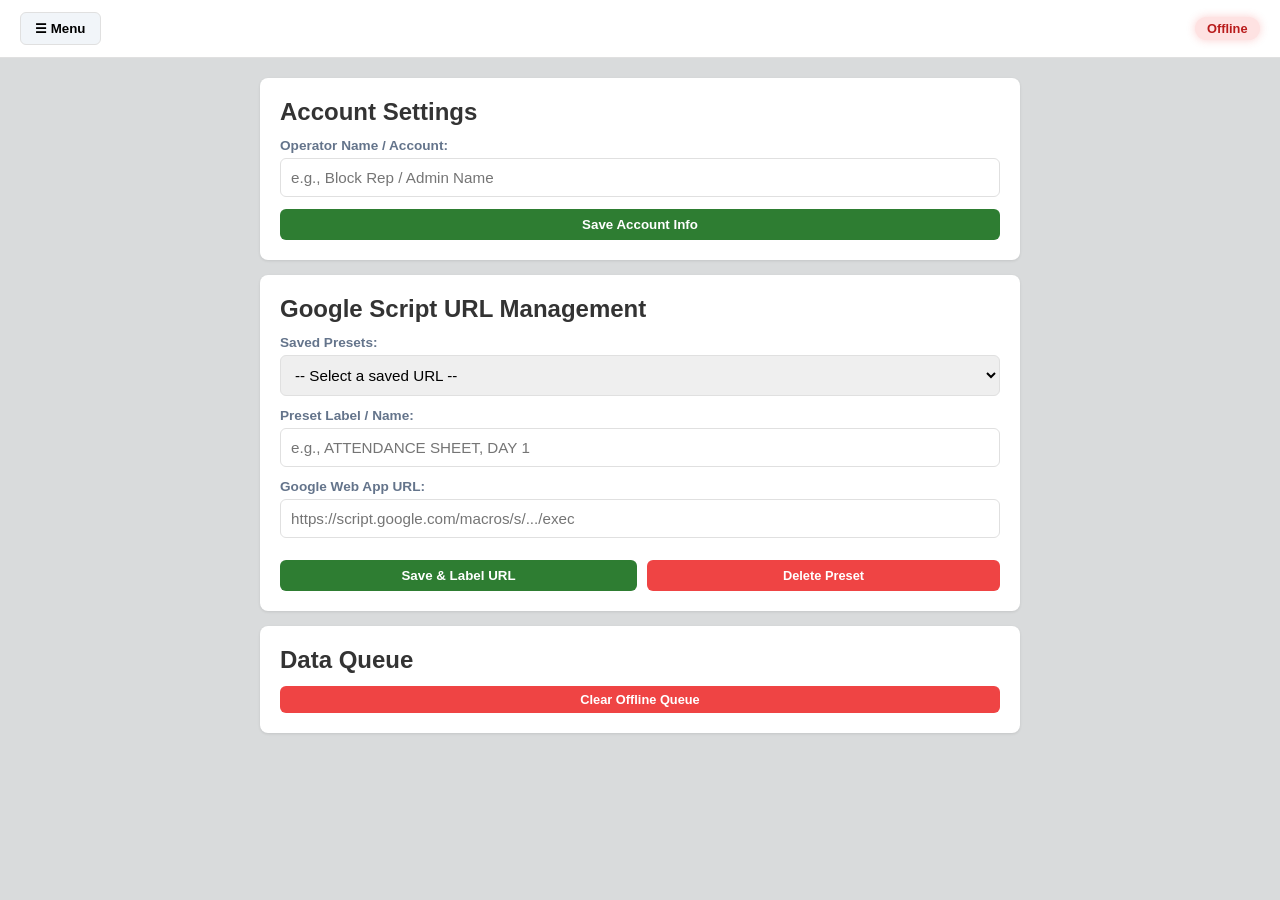
<file: settings.html>
<!DOCTYPE html>
<html lang="en">
<head>
  <meta charset="UTF-8">
  <meta name="viewport" content="width=device-width, initial-scale=1.0">
  <title>Settings</title>
  <link rel="stylesheet" href="style.css">
</head>
<body>

  <!-- Overlay -->
  <div id="overlay" onclick="toggleSidebar()"></div>

  <!-- Sidebar -->
  <aside id="sidebar" class="sidebar">
    <div class="sidebar-header">
      <h2>Menu</h2>
      <button class="close-btn" onclick="toggleSidebar()">&times;</button>
    </div>
    <nav class="sidebar-nav">
      <a href="index.html" class="nav-item"><span class="icon">📷</span> SCANNER</a>
      <a href="notes.html" class="nav-item"><span class="icon">📝</span> NOTE</a>
      <a href="settings.html" class="nav-item active"><span class="icon">⚙️</span> SETTINGS</a>
    </nav>
  </aside>

  <!-- Main Content -->
  <div class="main-wrapper">
    <header class="top-bar">
      <button class="menu-btn" onclick="toggleSidebar()">☰ Menu</button>
<span id="status-badge" class="status-badge offline">Offline</span>
    </header>

    <main class="content-container">
      <div class="card">
        <h2>Account Settings</h2>
        <div class="setting-item">
          <label for="account-name">Operator Name / Account:</label>
          <input type="text" id="account-name" placeholder="e.g., Block Rep / Admin Name">
        </div>
        <button class="primary-btn" onclick="saveAccountInfo()">Save Account Info</button>
      </div>

      <div class="card" style="margin-top: 15px;">
        <h2>Google Script URL Management</h2>
        
        <div class="setting-item">
          <label for="url-presets">Saved Presets:</label>
          <select id="url-presets" onchange="loadSelectedPreset()">
            <option value="">-- Select a saved URL --</option>
          </select>
        </div>

        <div class="setting-item">
          <label for="preset-name-input">Preset Label / Name:</label>
          <input type="text" id="preset-name-input" placeholder="e.g., ATTENDANCE SHEET, DAY 1">
        </div>

        <div class="setting-item">
          <label for="script-url-input">Google Web App URL:</label>
          <input type="text" id="script-url-input" placeholder="https://script.google.com/macros/s/.../exec">
        </div>

        <div class="button-group" style="display: flex; gap: 10px; margin-top: 10px;">
          <button class="primary-btn" style="flex: 1;" onclick="saveAndRenameUrl()">Save & Label URL</button>
          <button class="danger-btn" style="flex: 1;" onclick="deleteSelectedPreset()">Delete Preset</button>
        </div>
      </div>

      <div class="card" style="margin-top: 15px;">
        <h2>Data Queue</h2>
        <button class="danger-btn" onclick="clearQueueData()">Clear Offline Queue</button>
      </div>
    </main>
  </div>

  <script src="app.js"></script>
</body>
</html>
</file>
<file: style.css>
:root {
  --primary: #2e7d32;
  --primary-hover: #1b5e20;
  --bg: #d9dbdc;
  --card-bg: #ffffff;
  --text: #333333;
  --border: #e0e0e0;
  --sidebar-width: 250px;
}

* {
  box-sizing: border-box;
  margin: 0;
  padding: 0;
  font-family: -apple-system, BlinkMacSystemFont, "Segoe UI", Roboto, Helvetica, Arial, sans-serif;
}

body {
  background-color: var(--bg);
  color: var(--text);
  display: flex;
  height: 100vh;
  overflow: hidden;
}

/* Sidebar Styling */
.sidebar {
  position: fixed;
  top: 0;
  left: calc(-1 * var(--sidebar-width));
  width: var(--sidebar-width);
  height: 100%;
  background-color: #1e293b;
  color: #ffffff;
  transition: left 0.3s ease;
  z-index: 1000;
  display: flex;
  flex-direction: column;
}

.sidebar.open { left: 0; }

.sidebar-header {
  padding: 20px;
  display: flex;
  justify-content: space-between;
  align-items: center;
  border-bottom: 1px solid #334155;
}

.close-btn {
  background: none;
  border: none;
  color: #ffffff;
  font-size: 1.8rem;
  cursor: pointer;
}

.sidebar-nav {
  display: flex;
  flex-direction: column;
  padding: 10px 0;
}

.nav-item {
  background: none;
  border: none;
  color: #94a3b8;
  padding: 15px 20px;
  text-decoration: none;
  font-size: 0.95rem;
  font-weight: 600;
  display: flex;
  align-items: center;
  gap: 12px;
  transition: all 0.2s ease;
}

.nav-item:hover, .nav-item.active {
  background-color: #334155;
  color: #ffffff;
}

/* Overlay */
#overlay {
  position: fixed;
  top: 0;
  left: 0;
  width: 100%;
  height: 100%;
  background: rgba(0, 0, 0, 0.4);
  display: none;
  z-index: 999;
}

#overlay.active { display: block; }

/* Main Layout */
.main-wrapper {
  flex: 1;
  display: flex;
  flex-direction: column;
  height: 100vh;
  overflow-y: auto;
}

.top-bar, .app-header {
  background-color: #ffffff;
  padding: 12px 20px;
  display: flex;
  justify-content: space-between;
  align-items: center;
  border-bottom: 1px solid var(--border);
  position: sticky;
  top: 0;
  z-index: 100;
}

.menu-btn {
  background-color: #f1f5f9;
  border: 1px solid var(--border);
  padding: 8px 14px;
  border-radius: 6px;
  font-weight: 600;
  cursor: pointer;
}

/* Status Badge with Smooth Transitions */
.status-badge {
  padding: 4px 12px;
  border-radius: 12px;
  font-size: 0.8rem;
  font-weight: bold;
  display: inline-flex;
  align-items: center;
  justify-content: center;
  
  /* Smooth color, background, and subtle scale transition */
  transition: background-color 0.4s ease, color 0.4s ease, transform 0.2s ease, box-shadow 0.3s ease;
  will-change: background-color, color, transform;
}

/* Online State */
.status-badge.online { 
  background-color: #dcfce7; 
  color: #15803d;
  box-shadow: 0 0 8px rgba(34, 197, 94, 0.25);
}

/* Offline State */
.status-badge.offline { 
  background-color: #fee2e2; 
  color: #b91c1c;
  box-shadow: 0 0 8px rgba(239, 68, 68, 0.25);
}

.content-container {
  padding: 20px;
  max-width: 800px;
  margin: 0 auto;
  width: 100%;
}

.card {
  background: var(--card-bg);
  border-radius: 8px;
  padding: 20px;
  box-shadow: 0 1px 3px rgba(0,0,0,0.1);
  display: flex;
  flex-direction: column;
  gap: 12px;
}

.setting-item {
  display: flex;
  flex-direction: column;
  gap: 5px;
}

.setting-item label {
  font-size: 0.85rem;
  font-weight: 600;
  color: #64748b;
}

textarea, input[type="text"], select {
  width: 100%;
  padding: 10px;
  border: 1px solid var(--border);
  border-radius: 6px;
  font-size: 0.95rem;
}

textarea { height: 120px; resize: vertical; }

.primary-btn {
  background-color: var(--primary);
  color: white;
  border: none;
  padding: 8px 14px;
  border-radius: 6px;
  cursor: pointer;
  font-weight: 600;
}

.danger-btn {
  background-color: #ef4444;
  color: white;
  border: none;
  padding: 6px 12px;
  border-radius: 6px;
  cursor: pointer;
  font-weight: 600;
  font-size: 0.8rem;
}

.hidden { display: none !important; }

.queue-banner {
  background-color: #fef3c7;
  color: #92400e;
  padding: 10px;
  border-radius: 6px;
  font-size: 0.9rem;
}

.last-scanned {
  border-top: 1px solid var(--border);
  padding-top: 10px;
}

/* ==========================================
   NOTES & FOLDERS RESPONSIVE LAYOUT
   ========================================== */
.notes-header {
  display: flex;
  justify-content: space-between;
  align-items: center;
  margin-bottom: 15px;
  flex-wrap: wrap;
  gap: 10px;
}

.icon-btn {
  padding: 6px 12px;
  border-radius: 8px;
  border: none;
  cursor: pointer;
  font-weight: bold;
}

.section-label {
  font-size: 0.85rem;
  font-weight: 700;
  color: #777;
  text-transform: uppercase;
  margin: 15px 0 8px;
}

/* Dynamic Responsive Grids */
.folders-grid {
  display: grid;
  grid-template-columns: repeat(auto-fill, minmax(130px, 1fr));
  gap: 10px;
}

.notes-grid {
  display: grid;
  grid-template-columns: repeat(auto-fill, minmax(240px, 1fr));
  gap: 10px;
}

.folder-card {
  background: #f0f0f0;
  border-radius: 12px;
  padding: 12px;
  display: flex;
  justify-content: space-between;
  align-items: center;
  cursor: pointer;
  font-weight: 600;
  transition: transform 0.1s ease;
}

.folder-card:hover { transform: scale(0.98); }
.folder-card.active { border: 2px solid #333; }

.note-card {
  border-radius: 14px;
  padding: 12px;
  display: flex;
  flex-direction: column;
  justify-content: space-between;
  min-height: 110px;
  box-shadow: 0 2px 5px rgba(0,0,0,0.05);
  position: relative;
  word-break: break-word;
}

.note-card h4 {
  margin: 0 0 6px 0;
  font-size: 0.95rem;
  display: flex;
  justify-content: space-between;
  align-items: center;
}

.note-card p {
  margin: 0;
  font-size: 0.82rem;
  color: #444;
  white-space: pre-line;
}

.note-footer {
  display: flex;
  justify-content: space-between;
  align-items: center;
  margin-top: 10px;
  font-size: 0.7rem;
  color: #666;
}

.card-actions button {
  background: none;
  border: none;
  cursor: pointer;
  font-size: 0.9rem;
}

/* ==========================================
   SCANNED DATA TABLE (RESPONSIVE WRAPPER)
   ========================================== */
.scanned-data-section {
  margin-top: 20px;
}

.attendance-table-wrapper {
  width: 100%;
  overflow-x: auto;
  -webkit-overflow-scrolling: touch;
  background: #ffffff;
  border-radius: 8px;
  box-shadow: 0 1px 3px rgba(0,0,0,0.1);
  margin-top: 10px;
}

#scanned-logs-table {
  width: 100%;
  min-width: 320px;
  border-collapse: collapse;
}

#scanned-logs-table th, 
#scanned-logs-table td {
  padding: 10px 12px;
  text-align: left;
}

/* Modal Popup */
.modal {
  position: fixed;
  top: 0; left: 0; width: 100%; height: 100%;
  background: rgba(0,0,0,0.5);
  display: flex;
  align-items: center;
  justify-content: center;
  z-index: 1000;
  padding: 15px;
}

.modal.hidden { display: none; }

.modal-content {
  background: #fff;
  padding: 20px;
  border-radius: 12px;
  width: 100%;
  max-width: 400px;
  height: 100%;
  max-height: 500px;
}

.modal-content input[type="text"], .modal-content textarea, .modal-content select {
  width: 100%;
  margin-bottom: 10px;
  padding: 8px;
  border: 1px solid #ccc;
  border-radius: 6px;
}

.modal-options {
  display: flex;
  justify-content: space-between;
  margin-bottom: 15px;
  flex-wrap: wrap;
  gap: 10px;
}

.modal-actions {
  display: flex;
  justify-content: flex-end;
  gap: 10px;
}

/* ==========================================
   MEDIA QUERIES (MOBILE BREAKPOINTS)
   ========================================== */
@media screen and (max-width: 480px) {
  .content-container {
    padding: 12px;
  }

  .folders-grid {
    grid-template-columns: repeat(2, 1fr);
  }

  .notes-grid {
    grid-template-columns: 1fr;
  }

  #scanned-logs-table th, 
  #scanned-logs-table td {
    padding: 8px 6px;
    font-size: 0.8rem;
  }

  .notes-header h2 {
    font-size: 1.2rem;
  }
}
/* Prevent QR video feed distortion on mobile screens */
#reader video, #qr-reader video {
  width: 100% !important;
  height: auto !important;
  object-fit: cover !important;
  border-radius: 8px;
}

/* Fix mobile video/canvas feed scaling and alignment */
#reader {
  width: 100% !important;
  max-width: 500px;
  margin: 0 auto;
  border: none !important;
  border-radius: 12px;
  overflow: hidden;
}

#reader video {
  width: 100% !important;
  height: 100% !important;
  object-fit: cover !important;
  border-radius: 12px;
}

/* Ensure scanner canvas element matches video dimensions */
#reader canvas {
  width: 100% !important;
  height: 100% !important;
}

/* Mobile Camera Pixel Mapping Fix */
#reader-wrapper {
  width: 100% !important;
  max-width: 480px !important;
  margin: 15px auto !important;
  border-radius: 12px;
  overflow: hidden;
  background: #000;
}

#reader {
  width: 100% !important;
  border: none !important;
}

#reader video {
  width: 100% !important;
  height: auto !important;
  max-height: 60vh !important;
  object-fit: contain !important; /* Prevents aspect ratio distortion on Android Chrome */
  display: block !important;
}

/* Hide library overheadUI */
#reader__scan_region {
  background: transparent !important;
}

#reader__dashboard {
  display: none !important;
}
</file>
